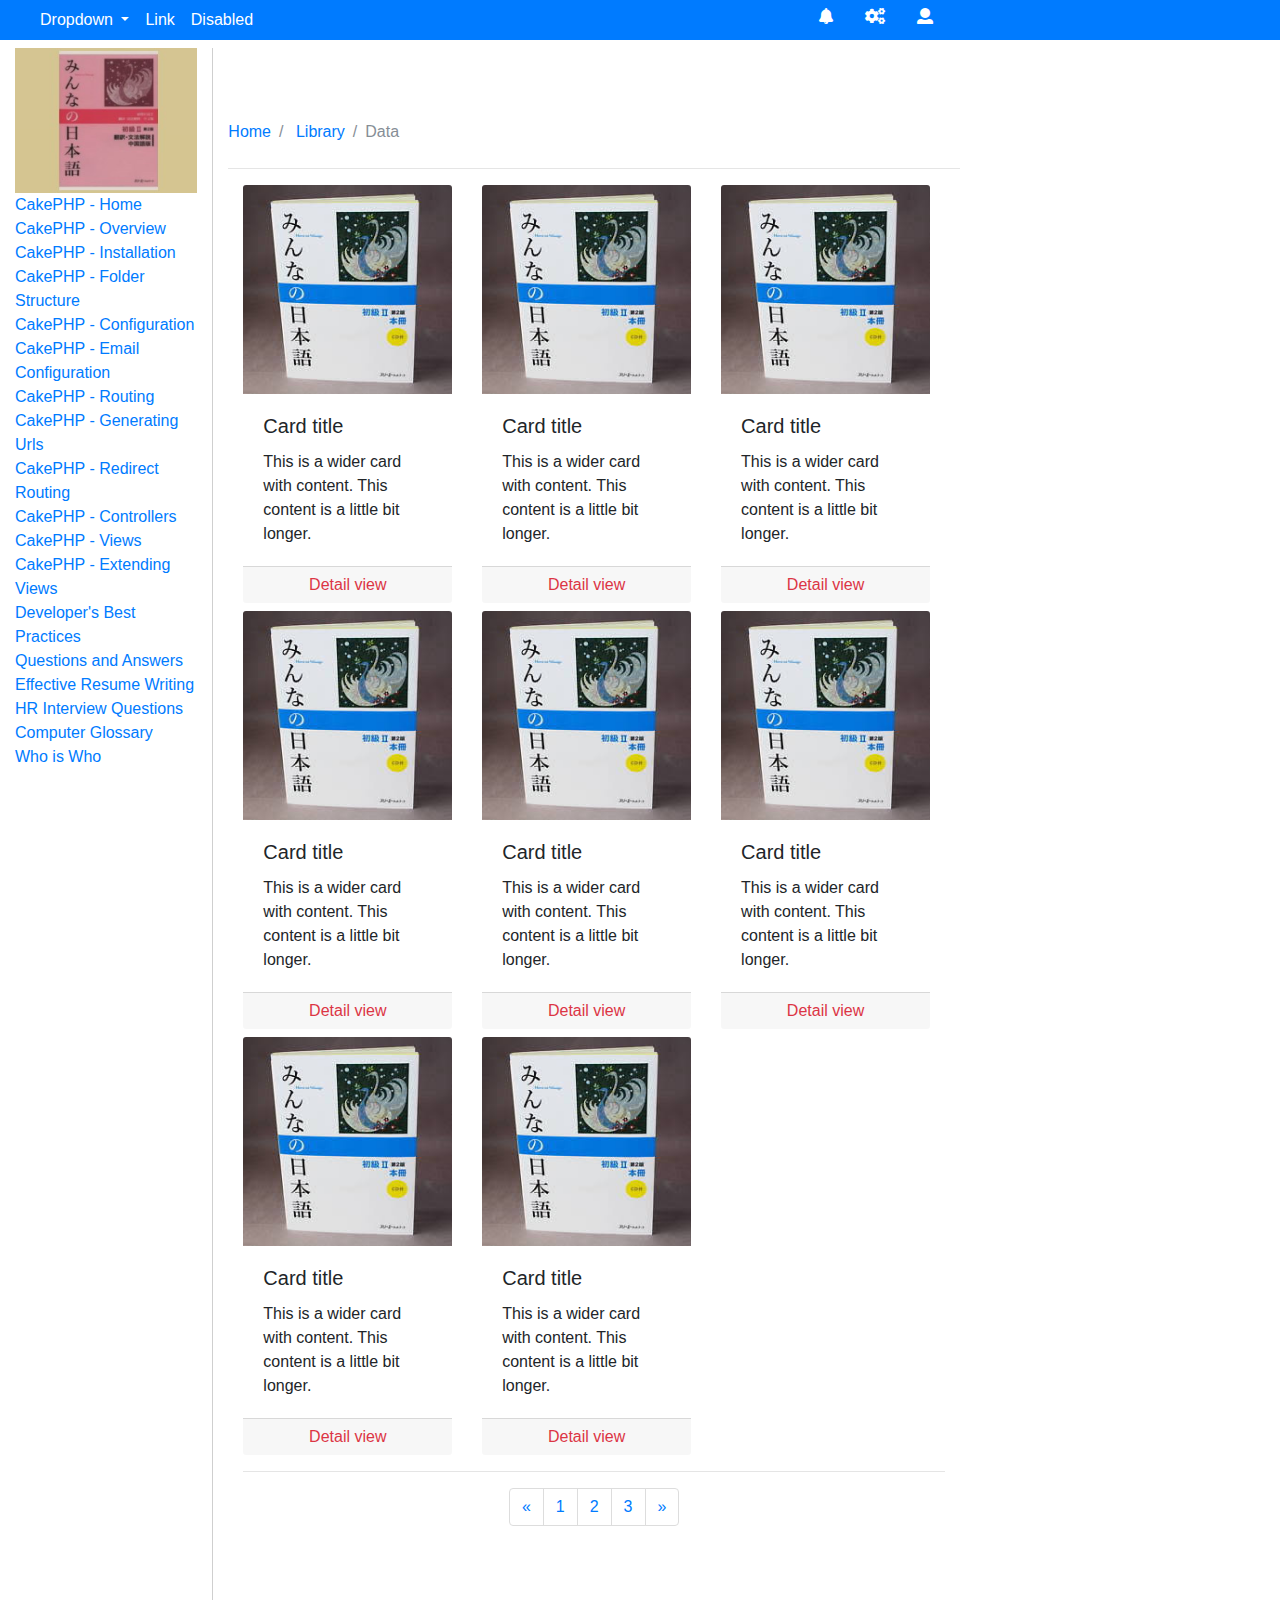
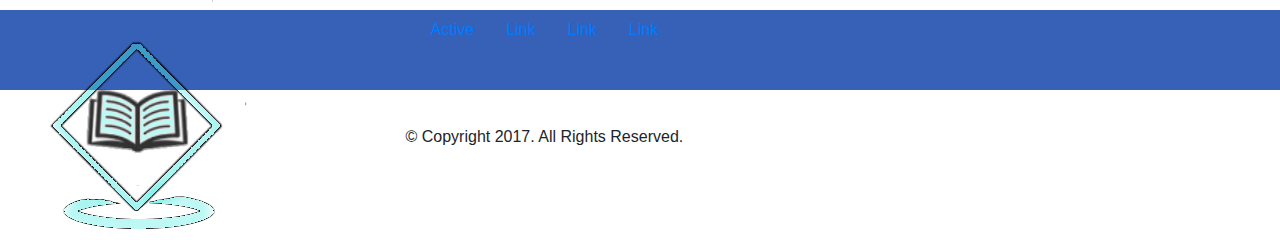
<file: webroot/list.html>
<html lang="en">

<head>
    <title>List</title>
    <meta charset="utf-8">
    <meta name="viewport" content="width=device-width, initial-scale=1, shrink-to-fit=no">

    <link rel="stylesheet" href="css/bootstrap.min.css">
    <link rel="stylesheet" href="css/fontawesome-all.min.css">
    <link rel="stylesheet" href="style/detail.css">
    <script src="javascript/list.js"></script>
</head>

<body>
    <header>
        <nav class="navbar fixed-top navbar-expand-sm navbar-light bg-primary py-0 pr-0">
            <div class="col-lg-9 row pr-0">
                <button class="navbar-toggler my-auto" type="button" onclick="openNav()" data-toggle="collapse" aria-expanded="false" aria-label="Toggle navigation">
                    <span class="navbar-toggler-icon"></span>
                </button>
                <div id="mySidenav" class="sidenav">
                    <a href="javascript:void(0)" class="closebtn" onclick="closeNav()">&times;</a>
                    <ul class="navbar-nav mr-auto mt-2 mt-lg-0">
                            <li class="nav-item dropdown">
                                <a class="nav-link text-white dropdown-toggle" href="#" id="navbarDropdown" role="button" data-toggle="dropdown" aria-haspopup="true"
                                    aria-expanded="false"> Dropdown
                                </a>
                                <div class="dropdown-menu" aria-labelledby="navbarDropdown">
                                    <a class="dropdown-item" href="#">Action</a>
                                    <a class="dropdown-item" href="#">Another action</a>
                                    <div class="dropdown-divider"></div>
                                    <a class="dropdown-item" href="#">Something else here</a>
                                </div>
                            </li>
                            <li class="nav-item">
                                <a class="nav-link text-white" href="#">Link</a>
                            </li>
                            <li class="nav-item">
                                <a class="nav-link text-white" href="#">Disabled</a>
                            </li>
                        </ul>
                </div>
                <div class="collapse navbar-collapse" id="">
                    <a class="navbar-brand text-white" href="#"></a>
                    <ul class="navbar-nav mr-auto mt-2 mt-lg-0">
                        <li class="nav-item dropdown">
                            <a class="nav-link text-white dropdown-toggle" href="#" id="navbarDropdown" role="button" data-toggle="dropdown" aria-haspopup="true"
                                aria-expanded="false"> Dropdown
                            </a>
                            <div class="dropdown-menu" aria-labelledby="navbarDropdown">
                                <a class="dropdown-item" href="#">Action</a>
                                <a class="dropdown-item" href="#">Another action</a>
                                <div class="dropdown-divider"></div>
                                <a class="dropdown-item" href="#">Something else here</a>
                            </div>
                        </li>
                        <li class="nav-item">
                            <a class="nav-link text-white" href="#">Link</a>
                        </li>
                        <li class="nav-item">
                            <a class="nav-link text-white" href="#">Disabled</a>
                        </li>
                    </ul>
                </div>
                <div class="my-2 my-lg-0 ml-auto">
                    <ul class="nav justify-content-end">
                        <li class="nav-item active">
                            <a class="nav-link text-white" href="#">
                                <i class="fas fa-bell "></i>
                                <span class="sr-only">(current)</span>
                            </a>
                        </li>
                        <li class="nav-item">
                            <a class="nav-link text-white" href="#">
                                <i class="fas fa-cogs"></i>
                            </a>
                        </li>
                        <li class="nav-item">
                            <a class="nav-link text-white" href="#">
                                <i class="fas fa-user"></i>
                            </a>
                        </li>

                    </ul>
                </div>
            </div>
        </nav>
    </header>
    <div class="container-fluid body py-2">
        <div class="main row">
            <div class="col-lg-2 col-sm-12 br-1">
                <div class="aside mini-logo">
                    <aside class="sidebar">
                        <div class="">
                            <img src="images/minano1.jpg" alt="CakePHP Tutorial" draggable="true" data-bukket-ext-bukket-draggable="true">
                        </div>
                        <ul class="nav nav-list primary left-menu" id="sidebar">
                            <li>
                                <a href="/minano1/1">CakePHP - Home</a>
                            </li>
                            <li>
                                <a href="/minano1/2">CakePHP - Overview</a>
                            </li>
                            <li>
                                <a href="/minano1/3">CakePHP - Installation</a>
                            </li>
                            <li>
                                <a href="/minano1/4">CakePHP - Folder Structure</a>
                            </li>
                            <li>
                                <a href="/minano1/5">CakePHP - Configuration</a>
                            </li>
                            <li>
                                <a href="/minano1/6">CakePHP - Email Configuration</a>
                            </li>
                            <li>
                                <a href="/minano1/7">CakePHP - Routing</a>
                            </li>
                            <li>
                                <a href="/minano1/8">CakePHP - Generating Urls</a>
                            </li>
                            <li>
                                <a href="/minano1/9">CakePHP - Redirect Routing</a>
                            </li>
                            <li>
                                <a href="/minano1/10">CakePHP - Controllers</a>
                            </li>
                            <li>
                                <a href="/minano1/11">CakePHP - Views</a>
                            </li>
                            <li>
                                <a href="/minano1/12">CakePHP - Extending Views</a>
                            </li>

                            <li>
                                <a target="_top" href="/developers_best_practices/index.htm">Developer's Best Practices</a>
                            </li>
                            <li>
                                <a target="_top" href="/questions_and_answers.htm">Questions and Answers</a>
                            </li>
                            <li>
                                <a target="_top" href="/effective_resume_writing.htm">Effective Resume Writing</a>
                            </li>
                            <li>
                                <a target="_top" href="/hr_interview_questions/index.htm">HR Interview Questions</a>
                            </li>
                            <li>
                                <a target="_top" href="/computer_glossary.htm">Computer Glossary</a>
                            </li>
                            <li>
                                <a target="_top" href="/computer_whoiswho.htm">Who is Who</a>
                            </li>
                        </ul>
                    </aside>
                </div>
            </div>
            <div class="col-lg-7 col-sm-12 content pr-0">
                <div class="container-fluid advertisements pl-0"></div>
                <div class="container-fluid row">
                    <nav aria-label="breadcrumb">
                        <ol class="breadcrumb">
                            <li class="breadcrumb-item">
                                <a href="#">Home</a>
                            </li>
                            <li class="breadcrumb-item">
                                <a href="#">Library</a>
                            </li>
                            <li class="breadcrumb-item active" aria-current="page">Data</li>
                        </ol>

                    </nav>
                    <div class="dropdown my-auto" id="aside-dropdown">
                        <a class="exspan-icon" id="dropdownMenuLink" data-toggle="dropdown" aria-haspopup="true" aria-expanded="false">
                            <i class="fa fa-plus-circle text-info" aria-hidden="true"></i>
                        </a>
                        <div class="dropdown-menu dropdown-menu-right" aria-labelledby="dropdownMenuLink">
                            <a class="dropdown-item" href="#">Action</a>
                            <a class="dropdown-item" href="#">Another action</a>
                            <a class="dropdown-item" href="#">Something else here</a>
                        </div>
                    </div>

                </div>
                <hr class="my-2">
                <div class="container-fluid row pr-0 mr-0">
                    <div class="col-sm-6 col-md-4">
                        <img class="card-img-top mt-2" src="images/minano2.jpg" alt="Card image cap">
                        <div class="card-body ">
                            <h5 class="card-title">Card title</h5>
                            <p class="card-text">This is a wider card with content. This content is a little bit longer.</p>
                        </div>
                        <div class="card-footer text-center py-0">
                            <button type="button" onclick="location.href='index.html'" class="btn btn-outline-danger border-0">Detail view</button>
                        </div>
                    </div>
                    <div class="col-sm-6 col-md-4">
                        <img class="card-img-top mt-2" src="images/minano2.jpg" alt="Card image cap">
                        <div class="card-body ">
                            <h5 class="card-title">Card title</h5>
                            <p class="card-text">This is a wider card with content. This content is a little bit longer.</p>
                        </div>
                        <div class="card-footer text-center py-0">
                            <button type="button" onclick="location.href='index.html'" class="btn btn-outline-danger border-0">Detail view</button>
                        </div>
                    </div>
                    <div class="col-sm-6 col-md-4">
                        <img class="card-img-top mt-2" src="images/minano2.jpg" alt="Card image cap">
                        <div class="card-body ">
                            <h5 class="card-title">Card title</h5>
                            <p class="card-text">This is a wider card with content. This content is a little bit longer.</p>
                        </div>
                        <div class="card-footer text-center py-0">
                            <button type="button" onclick="location.href='index.html'" class="btn btn-outline-danger border-0">Detail view</button>
                        </div>
                    </div>
                    <div class="col-sm-6 col-md-4">
                        <img class="card-img-top mt-2" src="images/minano2.jpg" alt="Card image cap">
                        <div class="card-body ">
                            <h5 class="card-title">Card title</h5>
                            <p class="card-text">This is a wider card with content. This content is a little bit longer.</p>
                        </div>
                        <div class="card-footer text-center py-0">
                            <button type="button" onclick="location.href='index.html'"class="btn btn-outline-danger border-0">Detail view</button>
                        </div>
                    </div>
                    
                    <div class="col-sm-6 col-md-4">
                        <img class="card-img-top mt-2" src="images/minano2.jpg" alt="Card image cap">
                        <div class="card-body ">
                            <h5 class="card-title">Card title</h5>
                            <p class="card-text">This is a wider card with content. This content is a little bit longer.</p>
                        </div>
                        <div class="card-footer text-center py-0">
                            <button type="button" class="btn btn-outline-danger border-0">Detail view</button>
                        </div>
                    </div>
                    <div class="col-sm-6 col-md-4">
                        <img class="card-img-top mt-2" src="images/minano2.jpg" alt="Card image cap">
                        <div class="card-body ">
                            <h5 class="card-title">Card title</h5>
                            <p class="card-text">This is a wider card with content. This content is a little bit longer.</p>
                        </div>
                        <div class="card-footer text-center py-0">
                            <button type="button" onclick="location.href='index.html'" class="btn btn-outline-danger border-0">Detail view</button>
                        </div>
                    </div>
                    <div class="col-sm-6 col-md-4">
                        <img class="card-img-top mt-2" src="images/minano2.jpg" alt="Card image cap">
                        <div class="card-body ">
                            <h5 class="card-title">Card title</h5>
                            <p class="card-text">This is a wider card with content. This content is a little bit longer.</p>
                        </div>
                        <div class="card-footer text-center py-0">
                            <button type="button" onclick="location.href='index.html'" class="btn btn-outline-danger border-0">Detail view</button>
                        </div>
                    </div>
                    <div class="col-sm-6 col-md-4">
                        <img class="card-img-top mt-2" src="images/minano2.jpg" alt="Card image cap">
                        <div class="card-body ">
                            <h5 class="card-title">Card title</h5>
                            <p class="card-text">This is a wider card with content. This content is a little bit longer.</p>
                        </div>
                        <div class="card-footer text-center py-0">
                            <button type="button" onclick="location.href='index.html'" class="btn btn-outline-danger border-0">Detail view</button>
                        </div>
                    </div>
                </div>
                <div class="container-fluid">
                    <hr>
                    <nav aria-label="Page navigation example">
                        <ul class="pagination justify-content-center">
                            <li class="page-item">
                                <a class="page-link" href="#" aria-label="Previous">
                                    <span aria-hidden="true">«</span>
                                    <span class="sr-only">Previous</span>
                                </a>
                            </li>
                            <li class="page-item">
                                <a class="page-link" href="#">1</a>
                            </li>
                            <li class="page-item">
                                <a class="page-link" href="#">2</a>
                            </li>
                            <li class="page-item">
                                <a class="page-link" href="#">3</a>
                            </li>
                            <li class="page-item">
                                <a class="page-link" href="#" aria-label="Next">
                                    <span aria-hidden="true">»</span>
                                    <span class="sr-only">Next</span>
                                </a>
                            </li>
                        </ul>
                    </nav>
                </div>
                <div class="container-fluid advertisements pl-0"></div>
            </div>
            <div class="col-lg-3 col-sm-12 "></div>
        </div>
    </div>
    <footer class="container-fluid">
        <div class="footer col-lg-9 row">
            <div class="col-2 h-100 d-inline-block">
                <a href="index.htm" class="logo">
                    <img alt="Tutorials Point" class="mh-100 img-responsive" src="images/logo-footer.png" draggable="true" data-bukket-ext-bukket-draggable="true"> </a>
            </div>
            <div class="col-10">
                <div class="w-100 h-50">
                    <ul class="nav justify-content-center">
                        <li class="nav-item">
                            <a class="nav-link active" href="#">Active</a>
                        </li>
                        <li class="nav-item">
                            <a class="nav-link" href="#">Link</a>
                        </li>
                        <li class="nav-item">
                            <a class="nav-link" href="#">Link</a>
                        </li>
                        <li class="nav-item">
                            <a class="nav-link" href="#">Link</a>
                        </li>
                    </ul>
                </div>
                <div class="w-100 h-50 copyright">
                    <p class="text-center">© Copyright 2017. All Rights Reserved.</p>
                </div>
            </div>
        </div>
        </div>
    </footer>
    <script src="js/jquery-3.1.1.min.js"></script>
    <script src="https://cdnjs.cloudflare.com/ajax/libs/popper.js/1.12.3/umd/popper.min.js"></script>
    <script src="js/bootstrap.min.js"></script>
</body>

</html>
</file>
<file: webroot/style/detail.css>
.body {
    background: #fff;
    margin-top: 40px;
}
.navbar {
    height: 40px;
}
.paging{
    height: 46px;
}
.br-1 {
    border-right: 1pt solid rgba(0,0,0,.19);
}
.bl-1{
    border-left: 1pt solid rgba(0,0,0,.19);
}
.advertisements {
    height: 60px;
}
.breadcrumb {
    background-color: #ffffff;
    padding-bottom: 0px;
    padding-left: 0px;
}
.mini-logo img{
    max-width: 100%;
}
@media (max-width: 992px){
    .mini-logo {
        display: none;
    }
}
@media (min-width: 992px){
    .exspan-icon {
        display: none;
    }
}
/* .card {
    margin-bottom: 15px !important;
} */
footer{
    height: 80px;
    background: #3661b7;
}
@media (max-width: 530px){
    .Copyright {
        display: none;
    }
}
.sidenav {
    height: 100%; /* 100% Full-height */
    width: 0; /* 0 width - change this with JavaScript */
    position: fixed; /* Stay in place */
    z-index: 1; /* Stay on top */
    top: 40; /* Stay at the top */
    left: 0;
    background-color: #5557f2; /* Black*/
    overflow-x: auto; /* Disable horizontal scroll */
    padding-top: 60px; /* Place content 60px from the top */
    transition: 0.5s; /* 0.5 second transition effect to slide in the sidenav */
}

/* The navigation menu links */
.sidenav a {
    padding: 8px 8px 8px 32px;
    text-decoration: none;
    font-size: 25px;
    color: #818181;
    display: block;
    transition: 0.3s;
}

/* When you mouse over the navigation links, change their color */
.sidenav a:hover {
    color: #f1f1f1;
}

/* Position and style the close button (top right corner) */
.sidenav .closebtn {
    position: absolute;
    top: 0;
    right: 25px;
    font-size: 36px;
    margin-left: 50px;
}

/* Style page content - use this if you want to push the page content to the right when you open the side navigation */
#main {
    transition: margin-left .5s;
    padding: 20px;
}

/* On smaller screens, where height is less than 450px, change the style of the sidenav (less padding and a smaller font size) */
@media screen and (max-height: 450px) {
    .sidenav {padding-top: 15px;}
    .sidenav a {font-size: 18px;}
}
.dropdown:hover .dropdown-menu {
  display: block;
}
</file>
